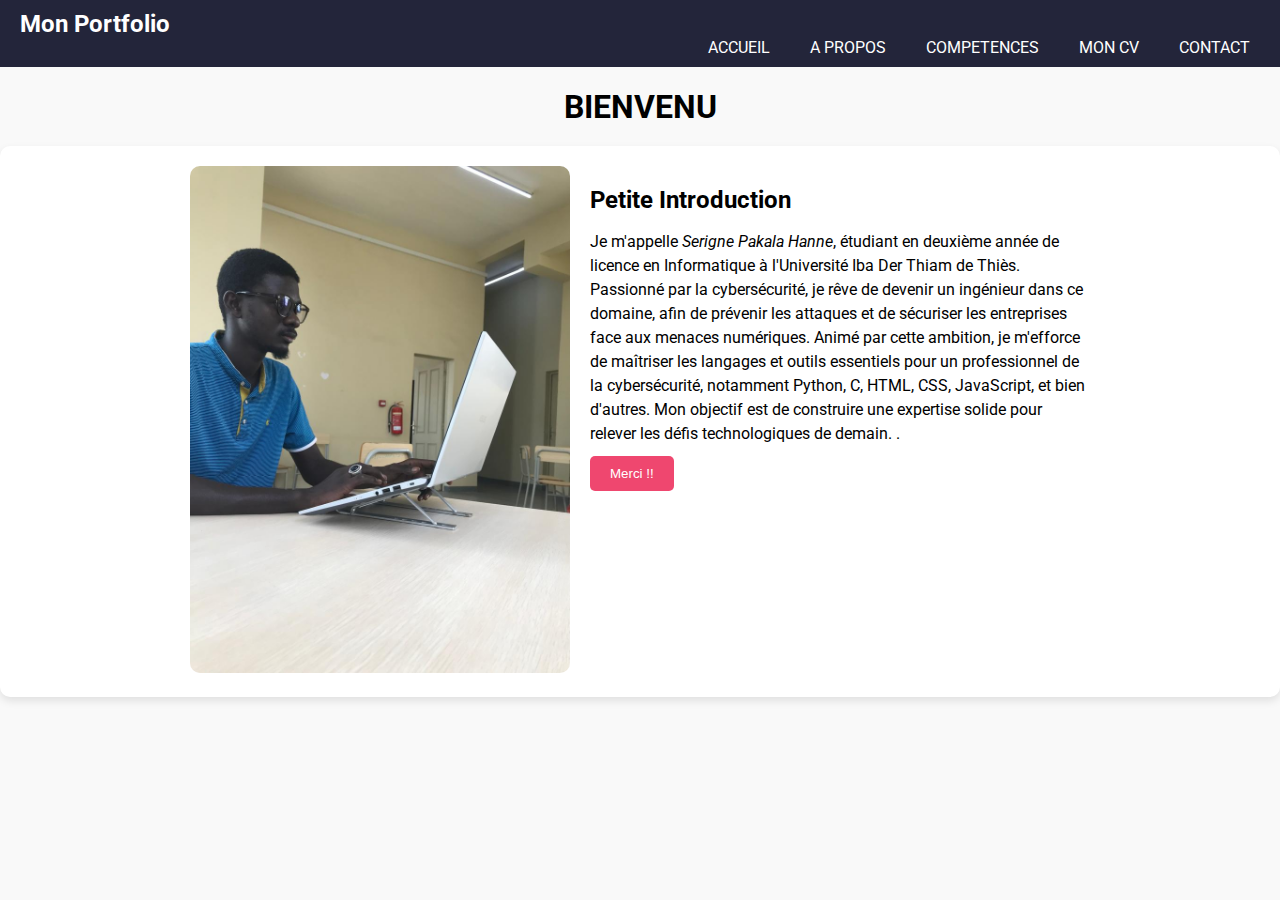
<file: index.html>
<!DOCTYPE html>
<html lang="en">
<head>
    <meta charset="UTF-8">
    <meta name="viewport" content="width=device-width, initial-scale=1.0">
    <title>ACCUEIL</title>
    <link rel="stylesheet" href="CSS/ACCUEIL.css">
</head>
<body>
    <header>
        <h1>Mon Portfolio</h1>
     
        <nav>
            <ul>
                <li><a href="index.html">ACCUEIL</a></li>
                <li><a href="HTML/A PROPOS.html">A PROPOS</a></li>
                <li><a href="HTML/COMPETENCES.html">COMPETENCES</a></li>
                <li><a href="HTML/MON CV.html">MON CV</a></li>
              <li><a href="HTML/Contact.html">CONTACT</a></li>
              
            </ul>
       </nav>
    </header>
    <main>
      <section class="MOI">
          <h1>BIENVENU</h1>
         
      </section>
      <section class="intro">
          <div class="intro-container">
              <div class="Profil">
                  <img src="images/WhatsApp Image 2024-12-19 à 23.43.51_8a07ad02.jpg" alt="image">
              </div>
              <div class="text-container">
                  <h2>Petite Introduction</h2>
                  <p>Je m'appelle <em>Serigne Pakala Hanne</em>, étudiant en deuxième année de licence en Informatique à 
                    l'Université Iba Der Thiam de Thiès.
                     Passionné par la cybersécurité, je rêve de devenir un  ingénieur 
                     dans ce domaine, afin de prévenir les attaques et de sécuriser 
                     les entreprises face aux menaces numériques.
                    Animé par cette ambition, je m'efforce de maîtriser les langages et outils essentiels
                     pour un professionnel de la cybersécurité, notamment Python, C, HTML, CSS, JavaScript,
                      et bien d'autres. Mon objectif est de construire une expertise solide pour relever les défis technologiques de demain.
                    
                    .</p>
                  <button> Merci  !!</button>
              </div>
          </div>
      </section>
  </main>
   
  
</body>
</html>
</file>
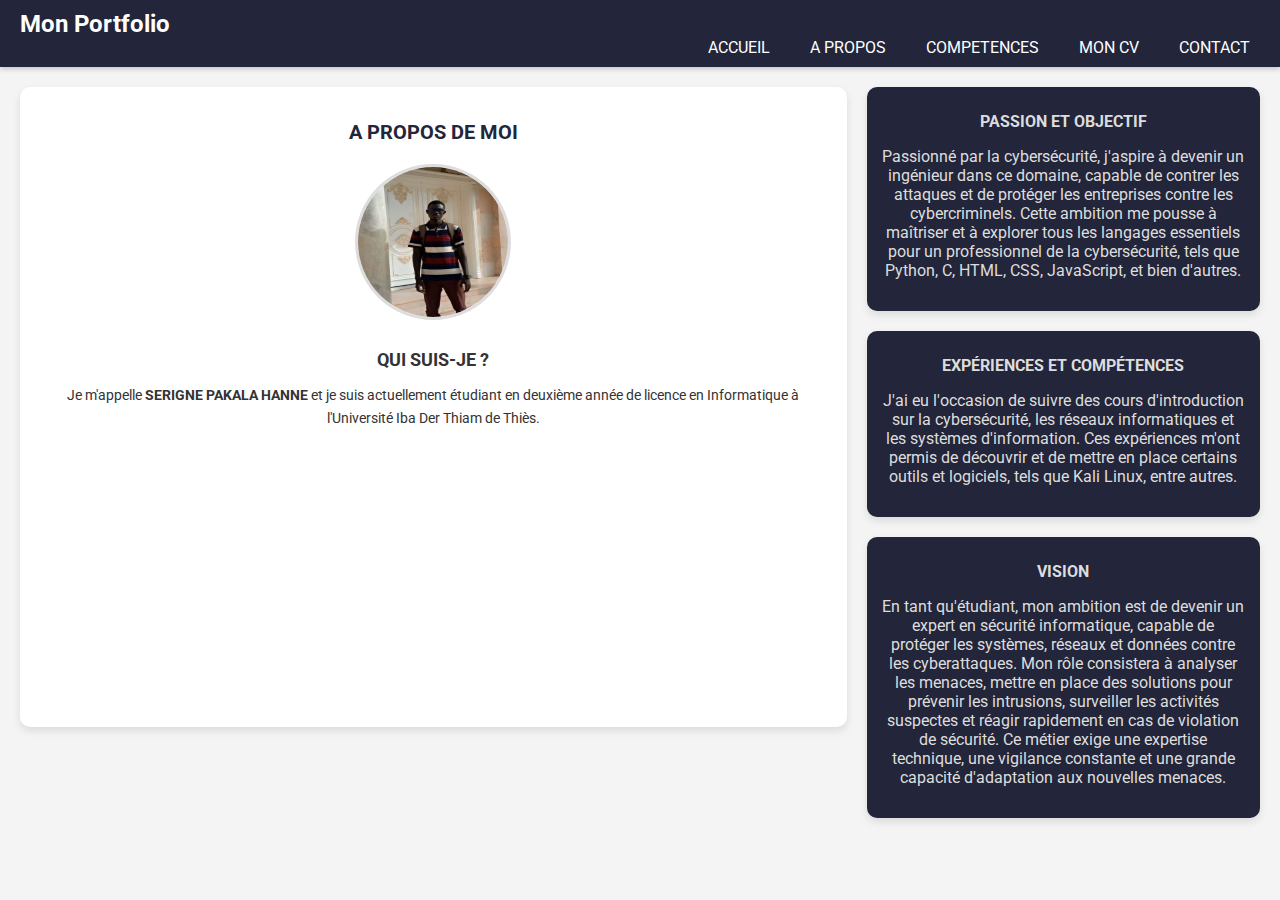
<file: HTML/A PROPOS.html>
<!DOCTYPE html>
<html lang="en">
<head>
    <meta charset="UTF-8">
    <meta name="viewport" content="width=device-width, initial-scale=1.0">
    <title>A Propos</title>
    <link rel="stylesheet" href="../CSS/A PROPOS.css">
</head>
<body>
  <header>
    <h1>Mon Portfolio</h1>
 
    <nav>
        <ul>
            <li><a href="../index.html">ACCUEIL</a></li>
            <li><a href="A PROPOS.html">A PROPOS</a></li>
            <li><a href="COMPETENCES.html">COMPETENCES</a></li>
            <li><a href="MON CV.html">MON CV</a></li>
          <li><a href="Contact.html">CONTACT</a></li>
          
        </ul>
   </nav>
</header>
    <main>
        
        <section id="about">
            <h1>A PROPOS DE MOI</h1>
            <div class="profile">
                <img src="../images/pakalativ.jpg" alt="Image de moi">
                <h2>QUI SUIS-JE ?</h2>
                <p>Je m'appelle <strong>SERIGNE PAKALA HANNE</strong> et je suis actuellement étudiant en deuxième année de licence en Informatique à l'Université Iba Der Thiam de Thiès.</p>
            </div>
        </section>

        
        <aside id="details">
            <div class="detail">
                
                <h3>PASSION ET OBJECTIF</h3>
                <P>Passionné par la cybersécurité, j'aspire à devenir un 
                     ingénieur dans ce domaine, capable de contrer les attaques et de protéger les entreprises contre les cybercriminels.
                    Cette ambition me pousse à maîtriser et à explorer tous les
                     langages essentiels pour un professionnel de la cybersécurité, tels que Python, C, HTML, CSS, JavaScript, et bien d'autres.
                    
                    </P>
            </div>
            <div class="detail">
                
                <h3>EXPÉRIENCES ET COMPÉTENCES</h3>
                <P> J'ai eu l'occasion de suivre des cours d'introduction sur la
                     cybersécurité, les réseaux informatiques et les systèmes d'information.
                    Ces expériences m'ont permis de découvrir et de mettre en place 
                    certains outils et logiciels, tels que Kali Linux, entre autres. </P>
                
            </div>
            <div class="detail">
                
                <h3>VISION</h3>
                <p>En tant qu'étudiant, mon ambition est de devenir un expert en sécurité informatique, capable de protéger
                     les systèmes, réseaux et données contre les cyberattaques.
                      Mon rôle consistera à analyser les menaces, mettre en place des solutions pour prévenir les intrusions,
                       surveiller les activités suspectes et réagir rapidement en cas de violation de sécurité.
                    Ce métier exige une expertise technique, une vigilance constante et une grande capacité d'adaptation aux nouvelles menaces.</p>

            </div>
        </aside>
    </main>
</body>
</html>
</file>
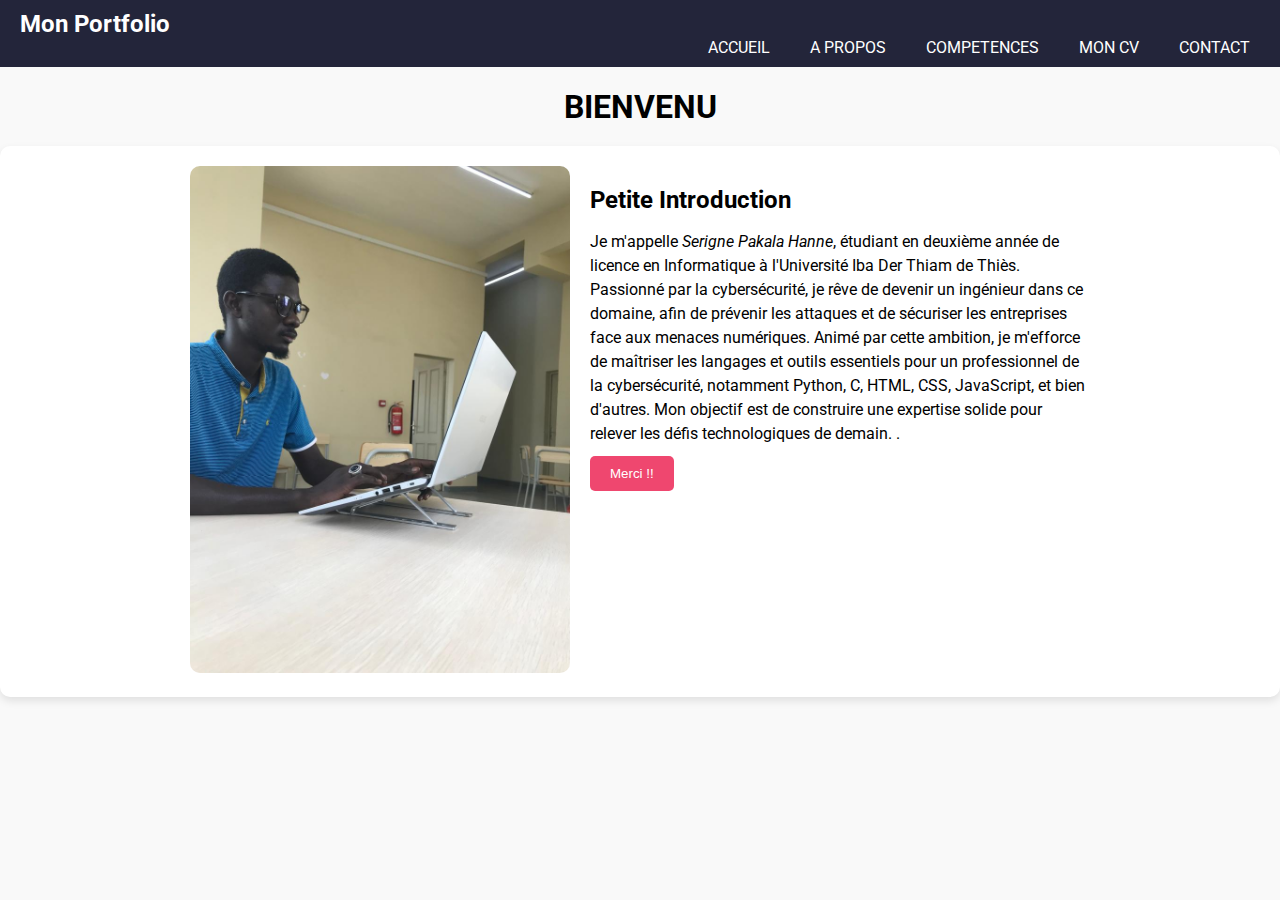
<file: HTML/Accueil.html>
<!DOCTYPE html>
<html lang="en">
<head>
    <meta charset="UTF-8">
    <meta name="viewport" content="width=device-width, initial-scale=1.0">
    <title>ACCUEIL</title>
    <link rel="stylesheet" href="../CSS/ACCUEIL.css">
</head>
<body>
    <header>
        <h1>Mon Portfolio</h1>
     
        <nav>
            <ul>
                <li><a href="ACCUEIL.html">ACCUEIL</a></li>
                <li><a href="A PROPOS.html">A PROPOS</a></li>
                <li><a href="COMPETENCES.html">COMPETENCES</a></li>
                <li><a href="MON CV.html">MON CV</a></li>
              <li><a href="Contact.html">CONTACT</a></li>
              
            </ul>
       </nav>
    </header>
    <main>
      <section class="MOI">
          <h1>BIENVENU</h1>
         
      </section>
      <section class="intro">
          <div class="intro-container">
              <div class="Profil">
                  <img src="../images/WhatsApp Image 2024-12-19 à 23.43.51_8a07ad02.jpg" alt="image">
              </div>
              <div class="text-container">
                  <h2>Petite Introduction</h2>
                  <p>Je m'appelle <em>Serigne Pakala Hanne</em>, étudiant en deuxième année de licence en Informatique à 
                    l'Université Iba Der Thiam de Thiès.
                     Passionné par la cybersécurité, je rêve de devenir un  ingénieur 
                     dans ce domaine, afin de prévenir les attaques et de sécuriser 
                     les entreprises face aux menaces numériques.
                    Animé par cette ambition, je m'efforce de maîtriser les langages et outils essentiels
                     pour un professionnel de la cybersécurité, notamment Python, C, HTML, CSS, JavaScript,
                      et bien d'autres. Mon objectif est de construire une expertise solide pour relever les défis technologiques de demain.
                    
                    .</p>
                  <button> Merci  !!</button>
              </div>
          </div>
      </section>
  </main>
   
  
</body>
</html>
</file>
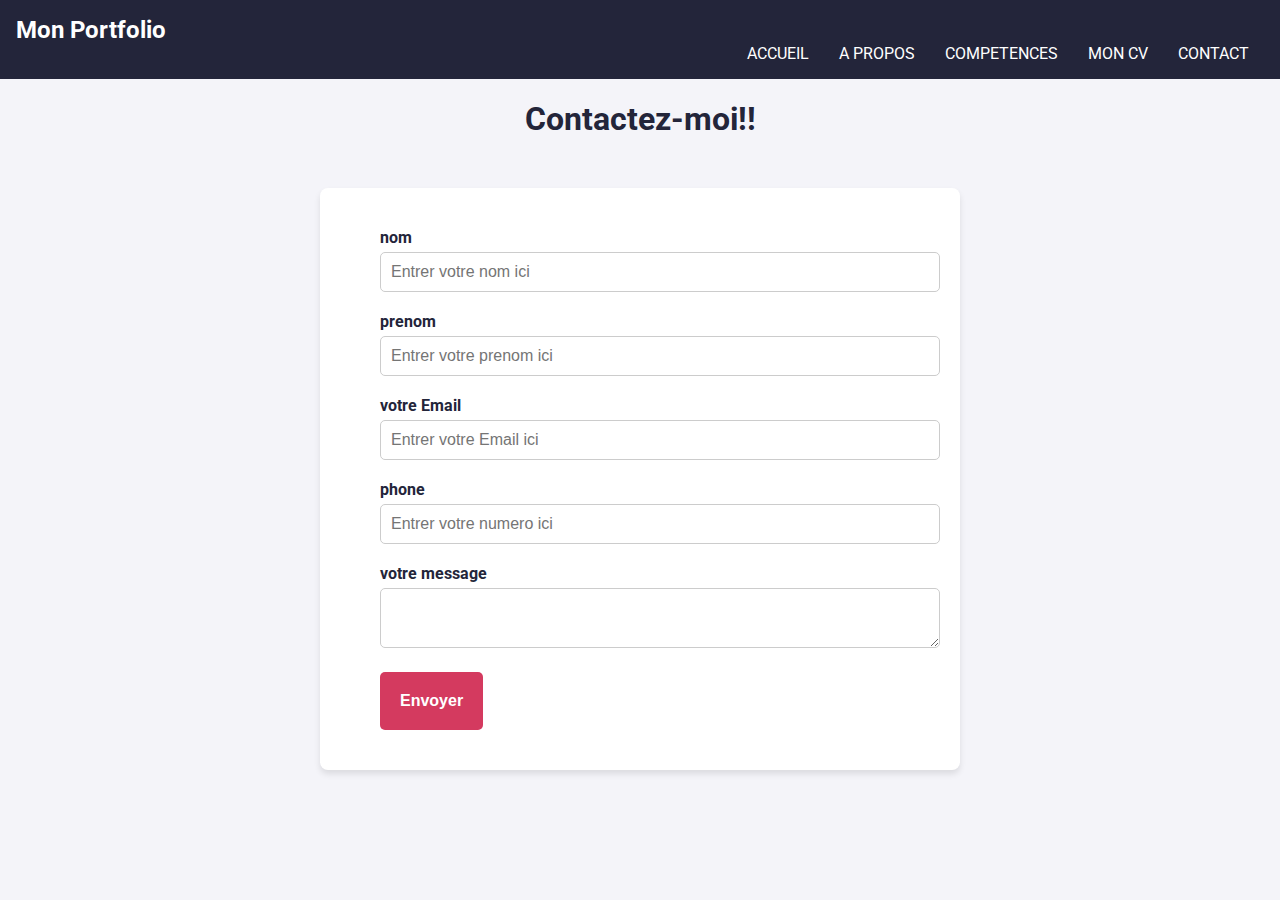
<file: HTML/Contact.html>
<!DOCTYPE html>
<html lang="en">
<head>
    <meta charset="UTF-8">
    <meta name="viewport" content="width=device-width, initial-scale=1.0">
    <title>Document</title>
    <link rel="stylesheet" href="../CSS/contact.css">
</head>
<script src="../JS/contact.js" defer></script>
<body>
    <header> 
      
            <h1>Mon Portfolio</h1>
         
            <nav>
                <ul>
                    <li><a href="../index.html">ACCUEIL</a></li>
                    <li><a href="A PROPOS.html">A PROPOS</a></li>
                    <li><a href="COMPETENCES.html">COMPETENCES</a></li>
                    <li><a href="MON CV.html">MON CV</a></li>
                  <li><a href="Contact.html">CONTACT</a></li>
                  
                </ul>
           </nav>
       
  </header>
  <h1>Contactez-moi!!</h1>

  <form class="contact">
    <ul>
<li>
    <li>
    <label for="nom">nom</label>
    <input placeholder="Entrer votre nom ici" type="text" id="nom" name="nom"/> </li>
    <li>
    <label for="prenom">prenom</label>
    <input placeholder="Entrer votre prenom ici" type="text" id="prenom" name="prenom"/> </li>
    <li>
    <label for="Email">votre Email</label>
    <input placeholder="Entrer votre Email ici" type="text" id="Email" name="Email"/> </li>
    <li>
      <label for="phone">phone</label>
      <input placeholder="Entrer votre numero ici" type="number" id="phone" name="phone"/> </li>
      <li>
    <li>
    <label for="message">votre message</label>
  <textarea name="message" id="message"></textarea> </li>
    <li>
      <p id="messEror"></p>
    <button type="submit"> Envoyer</button></li>
</li>    

</ul>
</form>


</body>
</html>
</file>
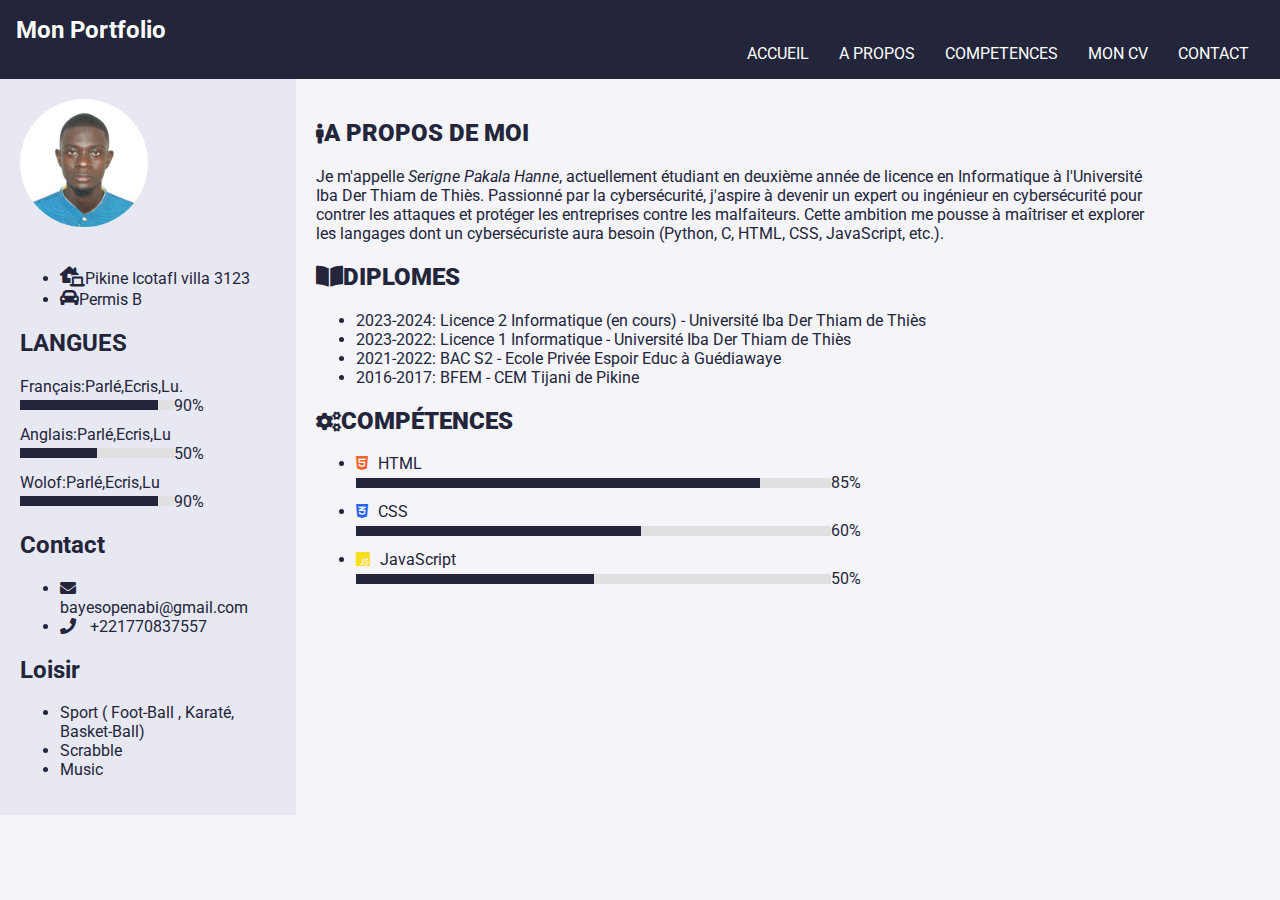
<file: HTML/MON CV.html>
<!DOCTYPE html>
<html lang="en">
<head>
    <meta charset="UTF-8">
    <meta name="viewport" content="width=device-width, initial-scale=1.0">
    <title>CV Moderne</title>
    <link rel="stylesheet" href="../CSS/CV.css">
    <link rel="stylesheet" href="https://cdnjs.cloudflare.com/ajax/libs/font-awesome/5.15.4/css/all.min.css">
</head>
<body>
    <header>
        <h1>Mon Portfolio</h1>
        <nav>
            <ul>
                <li><a href="../index.html">ACCUEIL</a></li>
                <li><a href="A PROPOS.html">A PROPOS</a></li>
                <li><a href="COMPETENCES.html">COMPETENCES</a></li>
                <li><a href="MON CV.html">MON CV</a></li>
                <li><a href="Contact.html">CONTACT</a></li>
            </ul>
        </nav>
    </header>
    <div class="deu_partie">
        <div class="gauche">
            <img src="../images/GR.jpg" alt="Photo de profil">
            <ul>
                <li>
                    <i class="fas fa-laptop-house" style="font-size:20px;color:#23253a;"></i>Pikine IcotafI villa 3123
                </li>
                <li><i class="fas fa-car-alt" style="font-size:20px;color: #23253a;"></i>Permis B</li>
            </ul>
                  <h2>LANGUES</h2>
                  Français:Parlé,Ecris,Lu.
                  <div class="ok">
                      
                      <div class="moi">
                          <div class="pakala" style="width: 90%;"></div>
                      </div>
                      <span class="percentage">90%</span>
                  </div>
                  Anglais:Parlé,Ecris,Lu
                  <div class="ok">
                      
                      <div class="moi">
                          <div class="pakala" style="width: 50%;"></div>
                      </div>
                      <span class="percentage">50%</span>
                  </div>
                  Wolof:Parlé,Ecris,Lu
                  <div class="ok">
                      
                      <div class="moi">
                          <div class="pakala" style="width: 90%;"></div>
                      </div>
                      <span class="percentage">90%</span>
                  </div>


            <h2>Contact</h2>
            <ul>
                <li>
                    <i class="fas fa-envelope" style="margin-right: 10px; color: #23253a;"></i>
                    <a href="mailto:bayesopenabi@gmail.com" style="text-decoration: none; color: #23253a;">bayesopenabi@gmail.com</a>
                </li>
                <li>
                    <i class="fas fa-phone" style="margin-right: 10px; color: #23253a;"></i>
                    <a href="tel:+221770837557" style="text-decoration: none; color: #23253a;">+221770837557</a>
                </li>
            </ul>
                    <h2>Loisir</h2>
                      <ul>
                           <li>Sport ( Foot-Ball , Karaté, Basket-Ball) </li>
                       
                           <li>Scrabble</li>
                           <li>Music</li>
                     </ul>
        </div>
        <div class="droite">
            <div>
                <h2> <i class='fas fa-male' style='font-size:20px'></i><strong>A PROPOS DE MOI</strong></h2>
                <p>Je m'appelle <em>Serigne Pakala Hanne</em>, 
                    actuellement étudiant en deuxième année de licence en Informatique
                    à l'Université Iba Der Thiam de Thiès. Passionné par la cybersécurité, 
                    j'aspire à devenir un expert ou ingénieur en cybersécurité pour 
                    contrer les attaques et protéger les entreprises contre les malfaiteurs.
                    Cette ambition me pousse à maîtriser et explorer les langages dont
                    un cybersécuriste aura besoin (Python, C, HTML, CSS, JavaScript, etc.).
                </p>
            </div>
            <div id="diplm">
                

                <h2><i class='fas fa-book-open' style='font: size 20px'></i><strong>DIPLOMES</strong></h2>
                <ul>
                    <li>2023-2024: Licence 2 Informatique (en cours) - Université Iba Der Thiam de Thiès</li>
                    <li>2023-2022: Licence 1 Informatique - Université Iba Der Thiam de Thiès</li>
                    <li>2021-2022: BAC S2 - Ecole Privée Espoir Educ à Guédiawaye</li>
                    <li>2016-2017: BFEM - CEM Tijani de Pikine</li>
                </ul>
            </div>
            <div id="competences">
                <h2><i class="fas fa-cogs" style="font-size: 20px;"></i><strong>COMPÉTENCES</strong></h2>
                <ul> 
                    <li> 
                        <i class="fab fa-html5" style="margin-right: 10px; color: #f16529;"></i>HTML
                        <div class="ok">
                           
                            <div class="moi">
                                <div class="pakala" style="width: 85%;"></div>
                            </div>
                            <span class="percentage">85%</span>
                        </div>
                    </li>
                    <li>
                        <i class="fab fa-css3-alt" style="margin-right: 10px; color: #2965f1;"></i>CSS
                        <div class="ok">
                            
                            <div class="moi">
                                <div class="pakala" style="width: 60%;"></div>
                            </div>
                            <span class="percentage">60%</span>
                        </div>
                    </li>
                    <li>
                        <i class="fab fa-js" style="margin-right: 10px; color: #f7df1e;"></i>JavaScript
                        <div class="ok">
                            
                            <div class="moi">
                                <div class="pakala" style="width: 50%;"></div>
                            </div>
                            <span class="percentage">50%</span>
                        </div>
                    </li>
                </ul>
            </div>
        </div>
    </div>
</body>
</html>
</file>
<file: CSS/ACCUEIL.css>
@import url('https://fonts.googleapis.com/css2?family=Roboto:ital,wght@0,100;0,300;0,400;0,500;0,700;0,900;1,100;1,300;1,400;1,500;1,700;1,900&display=swap');
/* Style global */
body {
    font-family: "Roboto", sans-serif;
    margin: 0;
    padding: 0;
    background-color: #f9f9f9;
}

/* Header */
header {
    background-color: #23253a;
    color: white;
    padding: 10px 20px;
}

header h1 {
    text-align: left;
    margin: 0;
    font-size: 24px;
}

/* Navigation */
nav ul {
    display: flex;
    justify-content: flex-end;
    list-style: none;
    padding: 0;
    margin: 0;
}

nav ul li {
    margin-left: 20px;
}

nav ul li a {
    color: white;
    text-decoration: none;
    padding: 5px 10px;
    transition: background-color 0.3s ease;
}

nav ul li a:hover {
    background-color: #444;
    border-radius: 5px;
}

/* About Section */
.MOI {
    text-align: center;
    margin: 20px 0;
}

.MOI h1 {
    font-size: 2rem;
    margin-bottom: 10px;
}

.MOI p {
    font-size: 1rem;
    color: #555;
}

/* Intro Section */
.intro {
    display: flex;
    justify-content: center;
    align-items: center;
    margin: 20px 0;
    padding: 20px;
    background-color: #fff;
    box-shadow: 0 4px 8px rgba(0, 0, 0, 0.1);
    border-radius: 10px;
}

.intro-container {
    display: flex;
    max-width: 900px;
    gap: 20px;
}

.Profil img {
    max-width: 100%;
    border-radius: 10px;
}

.text-container {
    max-width: 500px;
}

.text-container h2 {
    font-size: 1.5rem;
    margin-bottom: 10px;
}

.text-container p {
    line-height: 1.5;
    margin-bottom: 10px;
}

.text-container button {
    background-color: #ef476f;
    color: white;
    border: none;
    padding: 10px 20px;
    border-radius: 5px;
    cursor: pointer;
    transition: background-color 0.3s ease;
}

.text-container button:hover {
    background-color: #d43a5f;
}
</file>
<file: CSS/A PROPOS.css>
/* Styles globaux */
@import url('https://fonts.googleapis.com/css2?family=Roboto:ital,wght@0,100;0,300;0,400;0,500;0,700;0,900;1,100;1,300;1,400;1,500;1,700;1,900&display=swap');
body {
    margin: 0;
    padding: 0;
    font-family: "Roboto", sans-serif;
    background-color: #f4f4f4;
    color: #333;
}

header {
    background-color: #23253a;
    color: white;
    padding: 10px 20px;
    box-shadow: 0 2px 5px rgba(0, 0, 0, 0.2);
    position: sticky;
    top: 0;
}

header h1 {
    margin: 0;
    font-size: 24px;
}

nav ul {
    list-style: none;
    display: flex;
    justify-content: flex-end;
    padding: 0;
    margin: 0;
}

nav ul li {
    margin-left: 20px;
}

nav ul li a {
    color: white;
    text-decoration: none;
    font-size: 16px;
    padding: 5px 10px;
    border-radius: 5px;
    transition: background-color 0.3s;
}

nav ul li a:hover {
    background-color: #444;
}

/* Mise en page principale */
main {
    display: flex;
    justify-content: space-between;
    align-items: flex-start;
    margin: 20px;
    gap: 20px;
}

/* Section gauche */
#about {
    flex: 2;
    background-color: white;
    padding: 20px;
    border-radius: 10px;
    box-shadow: 0 4px 8px rgba(0, 0, 0, 0.1);
    text-align: center;
    height: 600px;
}

#about h1 {
    color: #23253a;
    font-size: 20px;
    margin-bottom: 20px;
}

#about .profile img {
    width: 150px;
    height: 150px;
    border-radius: 50%;
    margin-bottom: 15px;
    border: 3px solid #ddd;
}

#about h2 {
    font-size: 18px;
    margin: 10px 0;
}

#about p {
    font-size: 14px;
    line-height: 1.6;
}

/* Section droite */
#details  {
   
   
    flex: 1;
    display: flex;
    flex-direction: column;
    gap: 20px;
}

.detail {
    background-color: #23253a;
   
    padding: 15px;
    border-radius: 10px;
    box-shadow: 0 4px 8px rgba(0, 0, 0, 0.1);
    text-align: center;
}

.detail img {
    width: 50px;
    height: 50px;
    margin-bottom: 10px;
}

.detail h3 {
    font-size: 16px;
    margin: 10px 0;
}

.detail a {
    display: inline-block;
    margin-top: 10px;
    text-decoration: none;
    color: #007BFF;
    font-size: 14px;
    transition: color 0.3s;
}

.detail a:hover {
    color: #0056b3;
}
.detail h3 {
    color: #ddd;
}
.detail p {
    color: #ddd;
}
</file>
<file: CSS/contact.css>
/* Styles généraux */
@import url('https://fonts.googleapis.com/css2?family=Roboto:ital,wght@0,100;0,300;0,400;0,500;0,700;0,900;1,100;1,300;1,400;1,500;1,700;1,900&display=swap');
body {
    font-family: "roboto", sans-serif;
    margin: 0;
    padding: 0;
    background-color: #f4f4f9;
    color: #23253a;
}

header {
    background-color: #23253a;
    color: white;
    padding: 1em;
    text-align: center;
    position: sticky;
    top: 0;
}
header h1 {
    text-align: left;
    margin: 0;
    font-size: 24px;
    
}

nav ul {
    list-style: none;
    padding: 0;
    display: flex;
    justify-content: flex-end;
    margin: 0;
    
}

nav ul li {
    margin: 0 15px;
}

nav ul li a {
    color: white;
    text-decoration: none;
    font-size: 1rem;
}

nav ul li a:hover {
    text-decoration: underline;
}

/*  formulaire de contact */
.contact {
    max-width: 600px;
    margin: 50px auto;
    padding: 20px;
    background-color: #ffffff;
    border-radius: 8px;
    box-shadow: 0 4px 6px rgba(0, 0, 0, 0.1);
}

.contact li {
    list-style: none;
    margin-bottom: 20px;
}

.contact label {
    display: block;
    font-size: 1rem;
    font-weight: bold;
    margin-bottom: 5px;
    color: #23253a;
}

.contact input {
    width: 100%;
    padding: 10px;
    font-size: 1rem;
    border: 1px solid #ccc;
    border-radius: 5px;
    box-sizing: border-box;
}

.contact input:focus {
    border-color: #23253a;
    outline: none;
    box-shadow: 0 2px 5px rgba(0, 0, 0, 0.2);
}

.contact button {
  
    padding: 20px;
    font-size: 1rem;
    font-weight: bold;
    color: white;
    background-color: #d43a5f;
    border: none;
    border-radius: 5px;
    cursor: pointer;
    transition: background-color 0.3s;
}

.contact button:hover {
    background-color: #d43a5f;
    
}
.contact textarea{
    width: 100%;
    padding: 10px;
    font-size: 1rem;
    border: 1px solid #ccc;
    border-radius: 5px;
    box-sizing: border-box;
}
h1{
    text-align: center;
}
</file>
<file: CSS/CV.css>
@import url('https://fonts.googleapis.com/css2?family=Roboto:ital,wght@0,100;0,300;0,400;0,500;0,700;0,900;1,100;1,300;1,400;1,500;1,700;1,900&display=swap');
body {
    font-family: "Roboto", sans-serif;
    margin: 0;
    padding: 0;
    background-color: #f4f4f9;
    color: #23253a;
}
header h1 {
    text-align: left;
    margin: 0;
    font-size: 24px;
}

header {
    background-color: #23253a;
    color: white;
    padding: 1em;
    text-align: center;
    position:sticky;
    top: 0;
}

nav ul {
    display: flex;
    justify-content: flex-end;
    list-style: none;
    padding: 0;
    margin: 0;
}

nav ul li {
    margin: 0 15px;
}

nav ul li a {
    color: white;
    text-decoration: none;

    
}

.gauche {
    float: left;
    width: 20%;
    padding: 20px;
    background-color: #e8e8f3;
}

.droite {
    float: right;
    width: 65%;
    padding: 20px;
    
}

.gauche img {
    width: 50%;
    border-radius: 50%;
    margin-bottom: 20px;
}

.ok {
    display: flex;
    align-items: center;
    margin-bottom: 10px;
}

.mame {
    flex: 1;
}

.moi {
    background-color: #e0e0e0;
    width: 60%;
    height: 10px;
    position: relative;
}

.pakala {
    height: 10px;
    background-color:#23253a;
    position: absolute;
}
.deu_partie{
    display: flex;

}
</file>
